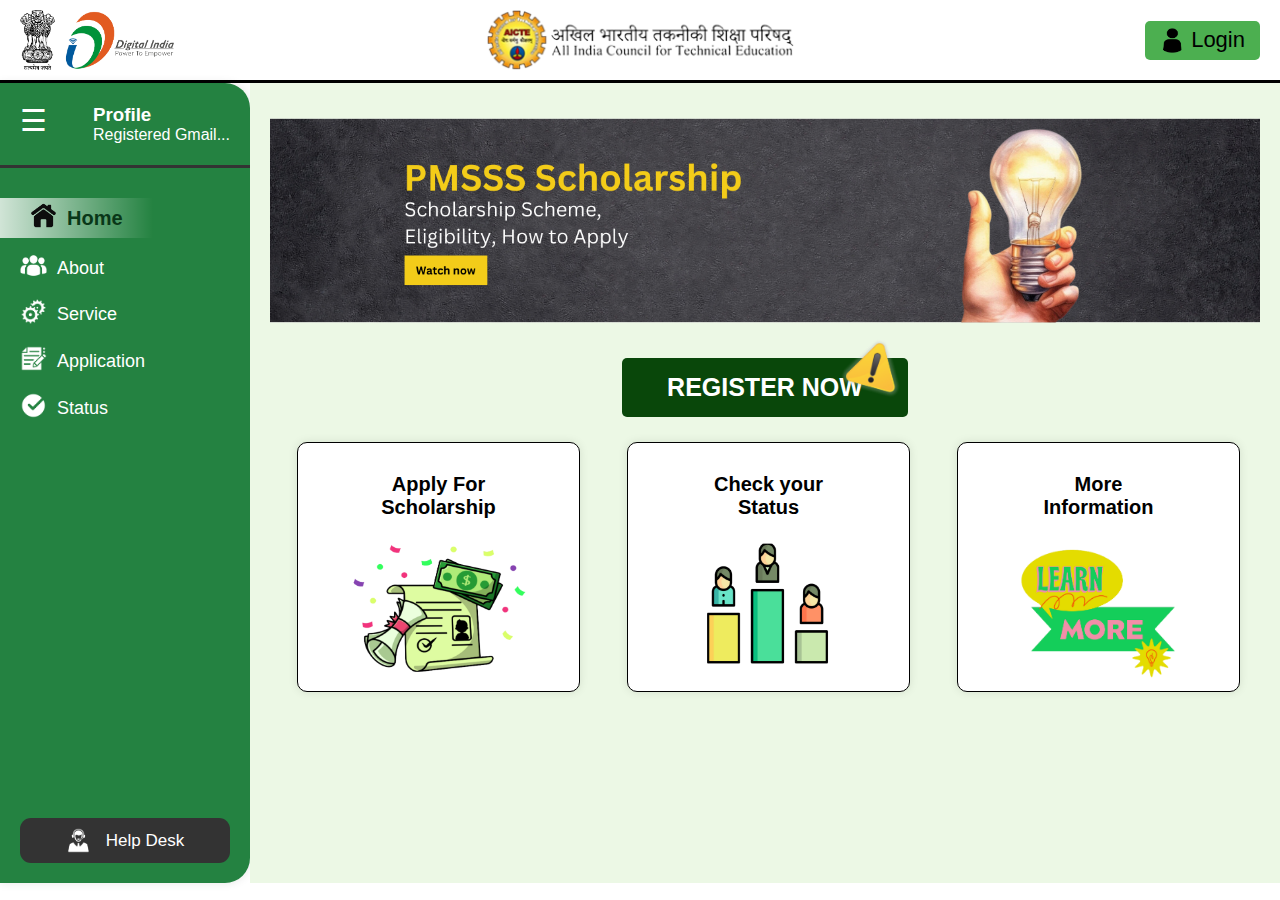
<file: index.html>
<!DOCTYPE html>
<html lang="en">
<head>
    <meta charset="UTF-8">
    <meta name="viewport" content="width=device-width, initial-scale=1.0">
    <title>PMSSS Scholarship</title>
    <link rel="stylesheet" href="css/style.css">
    <link rel="stylesheet" href="css/popup.css">



</head>
<body>
    <!-- Header Section -->
    <header>

        
        <div class="header-container_1">
            <img src="images/header/india_logo.png" alt="India Logo" class="logo">
            <img src="images/header/digital_india.png" alt="Digital India logo" class="logo">
        </div>

        <div class="header-container">    
            <img src="images/header/aicte_logo.png" alt="AICTE logo Logo" class="logo">
        </div>

        <div class="header-container_2">
        
            <button class="login-btn">
                <img src="images/header/login.png" alt="Login Icon">Login</button>
            
        </div>

    </header>


<!-- Popup Overlay and Login Form -->
<div id="loginPopup" class="popup-overlay" style="display:none;">
    <div class="popup-content">
        <div class="popup-header">
            <h2>Login</h2>
            <span class="close-btn" id="closePopup">&times;</span>
        </div>
        <form class="popup-form">
            <label for="username">Username:</label>
            <input type="text" id="username" name="username" placeholder="Enter Username" required>
            
            <label for="password">Password:</label>
            <input type="password" id="password" name="password" placeholder="Enter Password" required>
            
            <button type="submit">Login</button>
        </form>
    </div>
</div>


    <!-- Main Container -->
    <div class="main-container">
        <!-- Sidebar Navigation -->
        <nav class="sidebar" id="sidebar">
            <div class="sidebar-header">
                <button class="collapse-btn" id="collapse-btn">☰</button>
                <div class="profile">
                    <h3 class="profile-text">Profile</h3>
                    <p class="profile-text">Registered Gmail...</p>
                </div>
            </div>
            <div class="sidebar-line"></div> <!-- Add this line -->


            <ul class="sidebar-menu">
                <li><a href="index.html" class="active">
                    <span class="menu-icon"><img src="images/sidebar/home.png" alt="Home"></span>
                    <span class="menu-text">Home</span></a>
                </li>
                <li><a href="#">
                    <span class="menu-icon"><img src="images/sidebar/about.png" alt="About"></span>
                    <span class="menu-text">About</span></a>
                </li>
                <li><a href="#">
                    <span class="menu-icon"><img src="images/sidebar/service.png" alt="Service"></span>
                    <span class="menu-text">Service</span></a>
                </li>
                <li><a href="application.html">
                    <span class="menu-icon"><img src="images/sidebar/application.png" alt="Application"></span>
                    <span class="menu-text">Application</span></a>
                </li>
                <li><a href="status.html">
                    <span class="menu-icon"><img src="images/sidebar/status.png" alt="Status"></span>
                    <span class="menu-text">Status</span></a>
                </li>
            </ul>
            <div class="sidebar-menu">
                <div class="helpdesk">
                    <a href="tel:18001804566" class="helpdesk-link">
                        <img src="images/sidebar/helpdesk.png" alt="Help Desk Icon" class="helpdesk-icon">
                        <span class="menu-text">
                        Help Desk</span></a>
                </div>
            </div>
        </nav>
        

        <!-- Main Content Area -->
        <main class="content">
            <section class="banner">
            </section>

            <div class="header-container_3">
                <a href="registration.html">
                    <div class="button-with-icon">
                        <button class="login-btn_2">
                            <img src="images/caution.png" alt="Icon" class="register-icon">
                            <b>REGISTER NOW</b>
                        </button>
                    </div>
                </a>
            </div>

            <section class="actions">
                <div class="action-item">
                    <h2>Apply For<br>Scholarship</h2>
                    <img src="images/apply.png" alt="Apply for Scholarship">
                </div>
                <div class="action-item">
                    <h2>Check your<br>Status</h2>
                    <img src="images/status.png" alt="Check Status">
                </div>
                <div class="action-item">
                    <h2>More<br>Information</h2>
                    <img src="images/info.png" alt="More Information">
                </div>
            </section>
        </main>
    </div>




<script src="js/home-login.js"></script>
    <script src="js/script.js"></script>


</body>
</html>
</file>
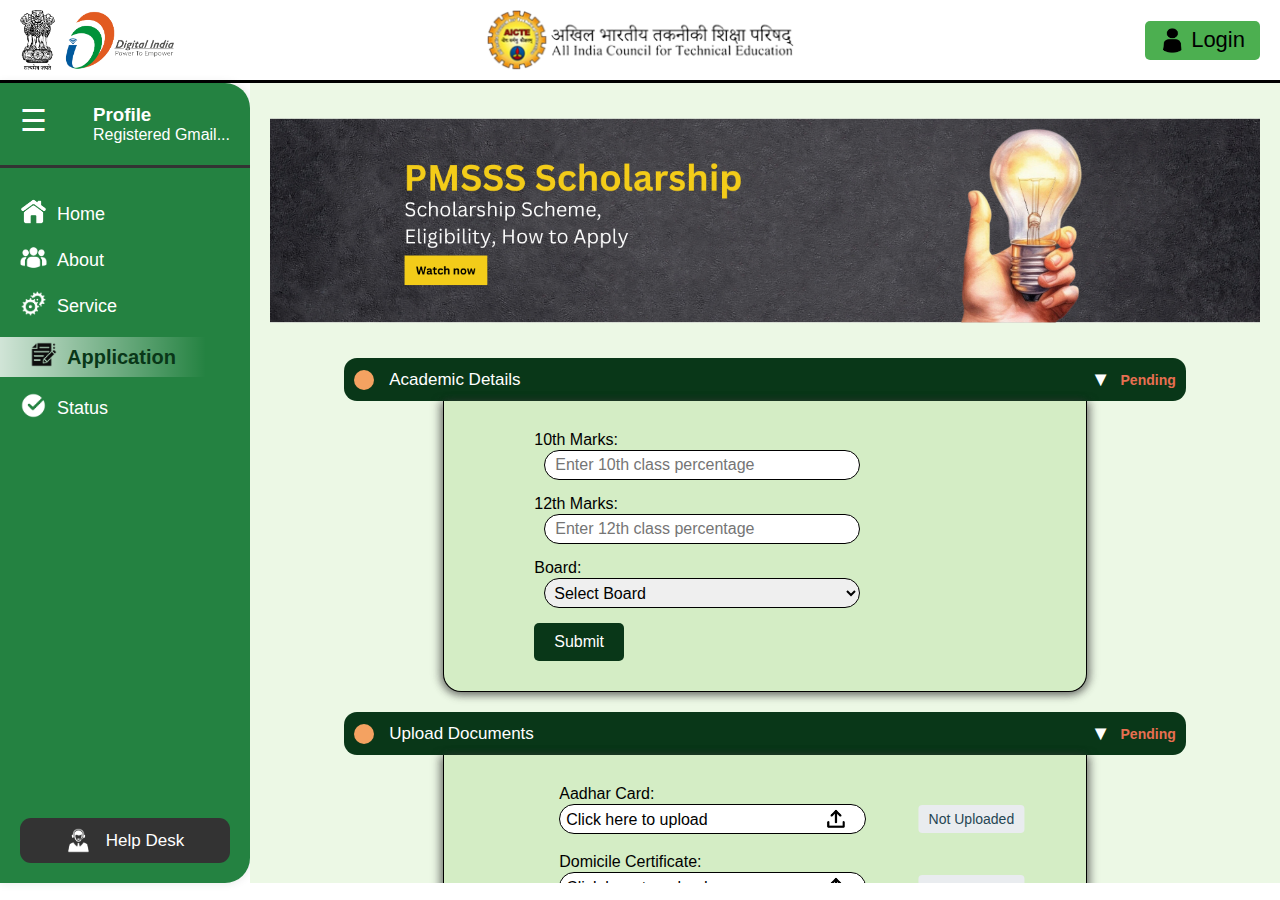
<file: application.html>
<!DOCTYPE html>
<html lang="en">
<head>
    <meta charset="UTF-8">
    <meta name="viewport" content="width=device-width, initial-scale=1.0">
    <title>PMSSS Scholarship</title>
    <link rel="stylesheet" href="css/style.css">
    <link rel="stylesheet" href="css/popup.css">
    <link rel="stylesheet" href="css/application.css">



</head>
<body>
    <!-- Header Section -->
    <header>

        
        <div class="header-container_1">
            <img src="images/header/india_logo.png" alt="India Logo" class="logo">
            <img src="images/header/digital_india.png" alt="Digital India logo" class="logo">
        </div>

        <div class="header-container">    
            <img src="images/header/aicte_logo.png" alt="AICTE logo Logo" class="logo">
        </div>

        <div class="header-container_2">
        
            <button class="login-btn">
                <img src="images/header/login.png" alt="Login Icon">Login</button>
            
        </div>

    </header>


<!-- Popup Overlay and Login Form -->
<div id="loginPopup" class="popup-overlay" style="display:none;">
    <div class="popup-content">
        <div class="popup-header">
            <h2>Login</h2>
            <span class="close-btn" id="closePopup">&times;</span>
        </div>
        <form class="popup-form">
            <label for="username">Username:</label>
            <input type="text" id="username" name="username" placeholder="Enter Username" required>
            
            <label for="password">Password:</label>
            <input type="password" id="password" name="password" placeholder="Enter Password" required>
            
            <button type="submit">Login</button>
        </form>
    </div>
</div>


    <!-- Main Container -->
    <div class="main-container">
        <!-- Sidebar Navigation -->
        <nav class="sidebar" id="sidebar">
            <div class="sidebar-header">
                <button class="collapse-btn" id="collapse-btn">☰</button>
                <div class="profile">
                    <h3 class="profile-text">Profile</h3>
                    <p class="profile-text">Registered Gmail...</p>
                </div>
            </div>
            <div class="sidebar-line"></div> <!-- Add this line -->


            <ul class="sidebar-menu">
                <li><a href="index.html">
                    <span class="menu-icon"><img src="images/sidebar/home.png" alt="Home"></span>
                    <span class="menu-text">Home</span></a>
                </li>
                <li><a href="#">
                    <span class="menu-icon"><img src="images/sidebar/about.png" alt="About"></span>
                    <span class="menu-text">About</span></a>
                </li>
                <li><a href="#">
                    <span class="menu-icon"><img src="images/sidebar/service.png" alt="Service"></span>
                    <span class="menu-text">Service</span></a>
                </li>
                <li><a href="#" class="active">
                    <span class="menu-icon"><img src="images/sidebar/application.png" alt="Application"></span>
                    <span class="menu-text">Application</span></a>
                </li>
                <li><a href="status.html">
                    <span class="menu-icon"><img src="images/sidebar/status.png" alt="Status"></span>
                    <span class="menu-text">Status</span></a>
                </li>
            </ul>
            <div class="sidebar-menu">
                <div class="helpdesk">
                    <a href="tel:18001804566" class="helpdesk-link">
                        <img src="images/sidebar/helpdesk.png" alt="Help Desk Icon" class="helpdesk-icon">
                        <span class="menu-text">
                        Help Desk</span></a>
                </div>
            </div>
        </nav>

        <!-- Banner Section -->
     

        <!-- Main Section: Academic Details, Upload Documents, Status, Query -->
        
        <main class="content">
            <section class="banner">
            </section>

            <section class="options-container"></section>
                <!-- Academic Details Option -->
<div class="option-box" id="academic-details">
    <div class="option-header" onclick="toggleOption('academic-details-content')">
        <span class="bullet-point"></span> Academic Details
        <div class="arrow-icon">&#x25BC;</div>
        <span class="status-text" id="academic-status">Pending</span>
    </div>
    <div class="option-content" id="academic-details-content">
        <form>
            <label for="marks10">10th Marks:</label>
            <input type="text" id="marks10" name="marks10" placeholder="Enter 10th class percentage">
            
            <label for="marks12">12th Marks:</label>
            <input type="text" id="marks12" name="marks12" placeholder="Enter 12th class percentage">
            
            <!--   <label for="diploma">Diploma:</label>
            <input type="text" id="diploma" name="diploma" placeholder="Enter diploma percentage">   -->
            
            <label for="board">Board:</label>
<select id="board" name="board" required>
    <option value="" disabled selected>Select Board</option>
    <option value="cbse">CBSE Board</option>
    <option value="jk-bose">JK Bose</option>
</select>
            
            <button type="submit">Submit</button> <!-- Added Submit Button -->
        </form>
    </div>
</div>

                <!-- Upload Documents Option -->
             <!-- Upload Documents Option -->
<div class="option-box" id="upload-documents">
    <div class="option-header" onclick="toggleOption('upload-documents-content')">
        <span class="bullet-point"></span> Upload Documents
        <div class="arrow-icon">&#x25BC;</div>
        <span class="status-text" id="upload-status">Pending</span>
    </div>
    <div class="option-content" id="upload-documents-content">
        <form>
            <div class="document-upload">
                <!-- Aadhar Card Upload -->
                <label>Aadhar Card:</label>
                <div class="input-container">
                    <input type="file" name="aadhar" id="aadhar-upload" accept="image/*" class="file-input">
                    <label for="aadhar-upload" class="file-placeholder">Click here to upload</label>
                    <img src="images/upload.png" alt="Upload Icon" class="input-icon">
                </div>
                <span class="doc-status1" id="aadhar-status">Not Uploaded</span><br>

                <!-- Domicile Certificate Upload -->
                <label>Domicile Certificate:</label>
                <div class="input-container">
                    <input type="file" name="domicile" id="domicile-upload" accept="image/*" class="file-input">
                    <label for="domicile-upload" class="file-placeholder">Click here to upload</label>
                    <img src="images/upload.png" alt="Upload Icon" class="input-icon">
                </div>
                <span class="doc-status2" id="domicile-status">Not Uploaded</span><br>

                <!-- Marksheet Upload -->
                <label>Marksheet:</label>
                <div class="input-container">
                    <input type="file" name="marksheet" id="marksheet-upload" accept="image/*" class="file-input">
                    <label for="marksheet-upload" class="file-placeholder">Click here to upload</label>
                    <img src="images/upload.png" alt="Upload Icon" class="input-icon">
                </div>
                <span class="doc-status3" id="marksheet-status">Not Uploaded</span><br>
            </div>
        </form>
    </div>
</div>
</section>

        </main>


        
    </div>

    <!-- JavaScript to handle the collapsible content -->
    <script>
        function toggleOption(optionId) {
            const content = document.getElementById(optionId);
            const arrow = content.previousElementSibling.querySelector('.arrow-icon');
            content.style.display = content.style.display === 'none' || content.style.display === '' ? 'block' : 'none';
            arrow.innerHTML = arrow.innerHTML === '&#x25B6;' ? '&#x25BC;' : '&#x25B6;';
        }
    </script>





<script src="js/application.js"></script>
<script src="js/home-login.js"></script>
<script src="js/script.js"></script>
</body>
</html>
</file>
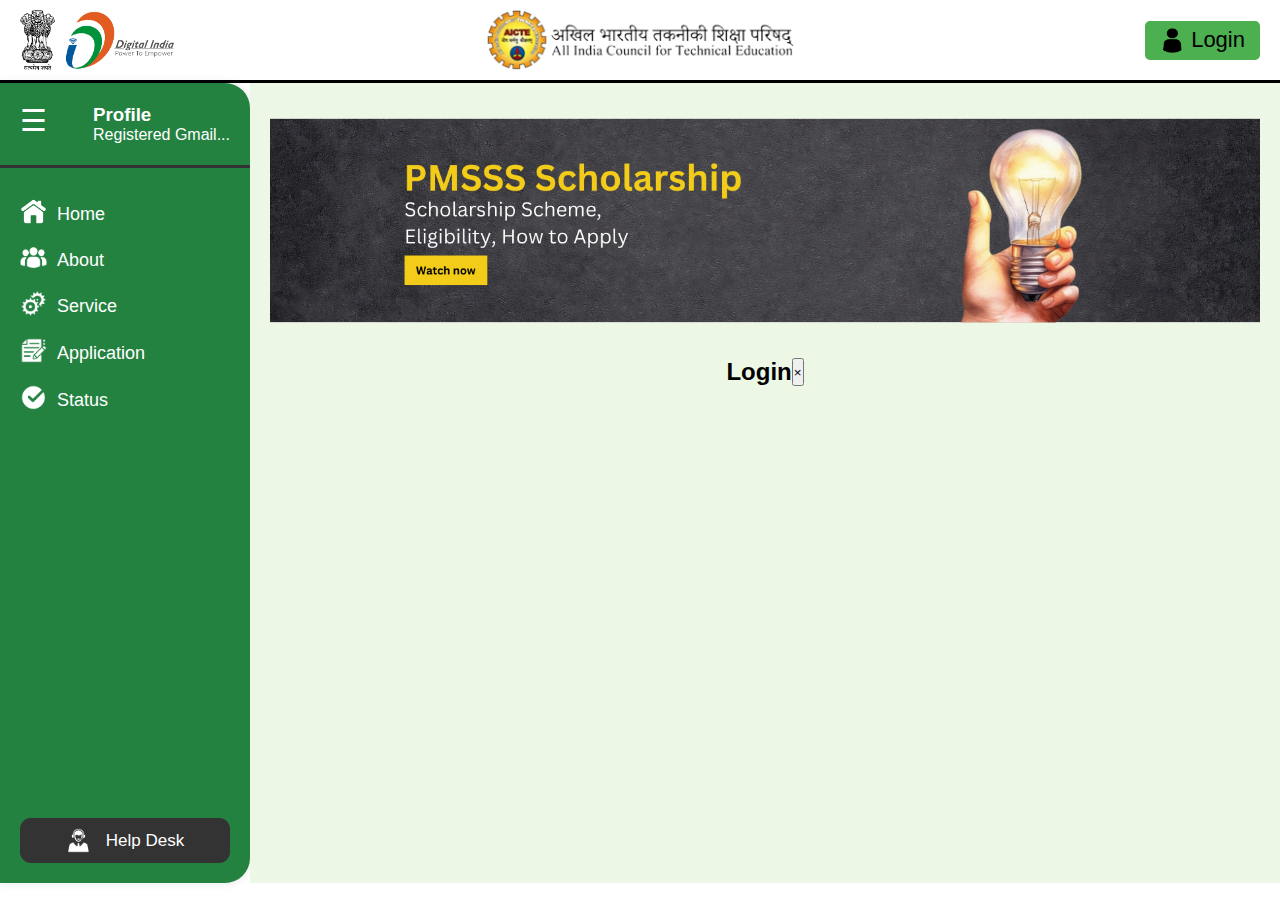
<file: home.html>
<!DOCTYPE html>
<html lang="en">
    <head>
        <meta charset="UTF-8">
        <meta name="viewport" content="width=device-width, initial-scale=1.0">
        <title>Registration Form</title>
        <link rel="stylesheet" href="css/style.css">
        <link rel="stylesheet" href="css/form-styles.css">
        <link rel="stylesheet" href="css/popup.css">
    </head>
<body>
    <!-- Header Section -->
    <header>
        <div class="header-container_1">
            <img src="images/header/india_logo.png" alt="India Logo" class="logo">
            <img src="images/header/digital_india.png" alt="Digital India logo" class="logo">
        </div>

        <div class="header-container">    
            <img src="images/header/aicte_logo.png" alt="AICTE logo Logo" class="logo">
        </div>

        <div class="header-container_2">
            <a href="https://www.youtube.com/" class="login-link">  
            <button class="login-btn">
                <img src="images/header/login.png" alt="Login Icon">Login</button>
            </a>
        </div>

    </header>

    <!-- Main Container -->
    <div class="main-container">
        <!-- Sidebar Navigation -->
        <nav class="sidebar" id="sidebar">
            <div class="sidebar-header">
                <button class="collapse-btn" id="collapse-btn">☰</button>
                <div class="profile">
                    <h3 class="profile-text">Profile</h3>
                    <p class="profile-text">Registered Gmail...</p>
                </div>
            </div>
            <div class="sidebar-line"></div> <!-- Add this line -->


            <ul class="sidebar-menu">
                <li><a href="index.html">
                    <span class="menu-icon"><img src="images/sidebar/home.png" alt="Home"></span>
                    <span class="menu-text">Home</span></a>
                </li>
                <li><a href="#">
                    <span class="menu-icon"><img src="images/sidebar/about.png" alt="About"></span>
                    <span class="menu-text">About</span></a>
                </li>
                <li><a href="#">
                    <span class="menu-icon"><img src="images/sidebar/service.png" alt="Service"></span>
                    <span class="menu-text">Service</span></a>
                </li>
                <li><a href="#">
                    <span class="menu-icon"><img src="images/sidebar/application.png" alt="Application"></span>
                    <span class="menu-text">Application</span></a>
                </li>
                <li><a href="#">
                    <span class="menu-icon"><img src="images/sidebar/status.png" alt="Status"></span>
                    <span class="menu-text">Status</span></a>
                </li>
            </ul>
            <div class="sidebar-menu">
                <div class="helpdesk">
                    <a href="#">
                        <img src="images/sidebar/helpdesk.png" alt="Help Desk Icon" class="helpdesk-icon">
                        <span class="menu-text">
                        Help Desk</span></a>
                </div>
            </div>
        </nav>
        

       
        <main class="content">
            <section class="banner">
           
            </section>
            

            <!-- Popup Backdrop -->
<div id="popupBackdrop"></div>

<!-- Popup Window -->
<div id="loginPopup">
    <div class="popup-header">
        <h2>Login</h2>
        <button id="closePopup" class="closePopup">&times;</button>
    </div>
    <div class="popup-content">
        <label for="username">Username:</label>
        <input type="text" id="username" name="username" required placeholder="Enter your username">

        <label for="password">Password:</label>
        <input type="password" id="password" name="password" required placeholder="Enter your password">

        <button type="submit">Login</button>
    </div>
</div>

        



        </main>
    
    </div>

    <script src="js/script.js"></script>
    <script src="js/home-login.js"></script>

</body>
</html>
</file>
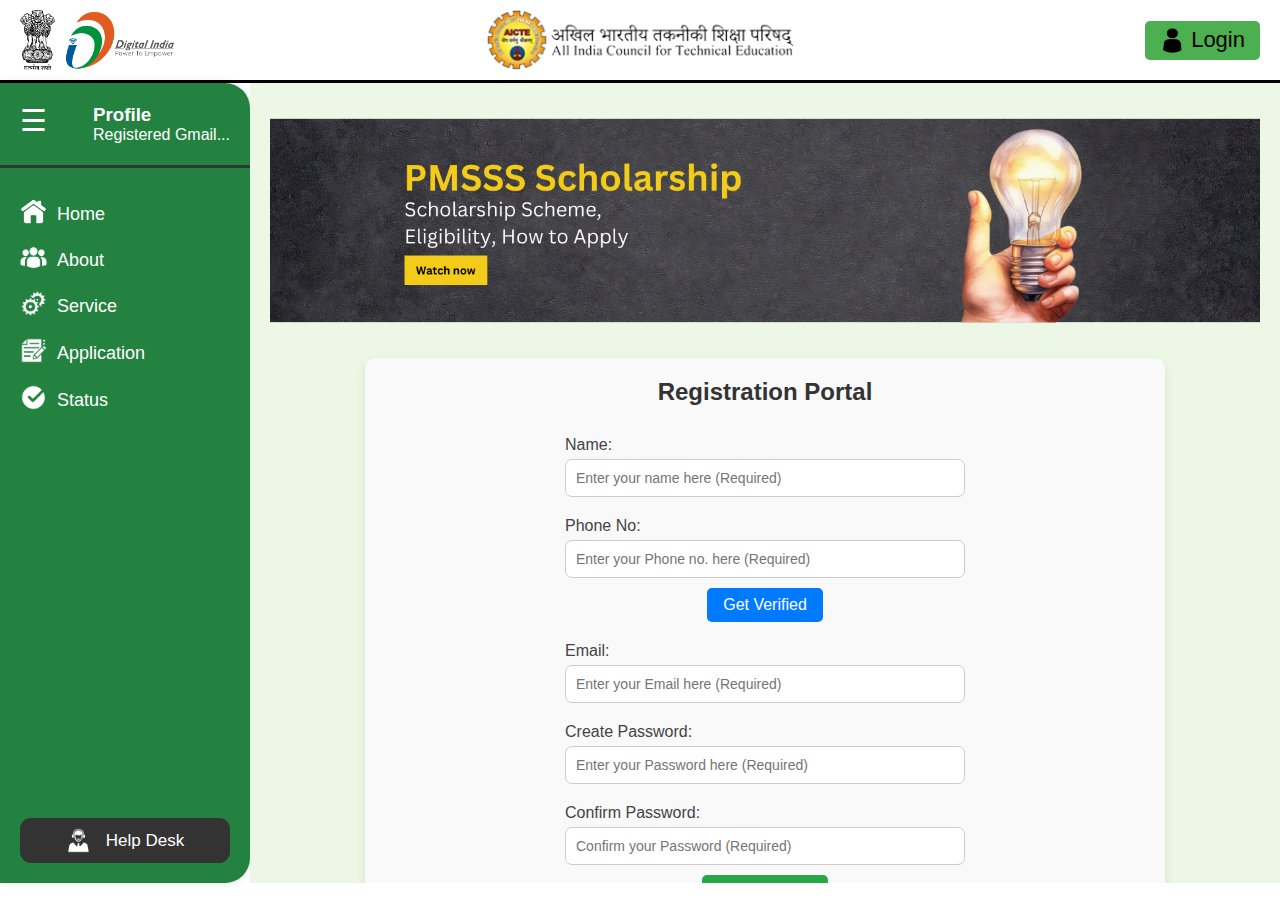
<file: registration.html>
<!DOCTYPE html>
<html lang="en">
    <head>
        <meta charset="UTF-8">
        <meta name="viewport" content="width=device-width, initial-scale=1.0">
        <title>Registration Form</title>
        <link rel="stylesheet" href="css/style.css">
        <link rel="stylesheet" href="css/form-styles.css">
        <link rel="stylesheet" href="css/popup.css">
    </head>
<body>
    <!-- Header Section -->
    <header>
        <div class="header-container_1">
            <img src="images/header/india_logo.png" alt="India Logo" class="logo">
            <img src="images/header/digital_india.png" alt="Digital India logo" class="logo">
        </div>

        <div class="header-container">    
            <img src="images/header/aicte_logo.png" alt="AICTE logo Logo" class="logo">
        </div>

        <div class="header-container_2"> 

            <button class="login-btn">
                <img src="images/header/login.png" alt="Login Icon">Login</button>
            
        </div>

    </header>

    <!-- Popup Overlay and Login Form -->
<div id="loginPopup" class="popup-overlay" style="display:none;">
    <div class="popup-content">
        <div class="popup-header">
            <h2>Login</h2>
            <span class="close-btn" id="closePopup">&times;</span>
        </div>
        <form class="popup-form">
            <label for="username">Username:</label>
            <input type="text" id="username" name="username" placeholder="Enter Username" required>
            
            <label for="password">Password:</label>
            <input type="password" id="password" name="password" placeholder="Enter Password" required>
            
            <button type="submit">Login</button>
        </form>
    </div>
</div>

    <!-- Main Container -->
    <div class="main-container">
        <!-- Sidebar Navigation -->
        <nav class="sidebar" id="sidebar">
            <div class="sidebar-header">
                <button class="collapse-btn" id="collapse-btn">☰</button>
                <div class="profile">
                    <h3 class="profile-text">Profile</h3>
                    <p class="profile-text">Registered Gmail...</p>
                </div>
            </div>
            <div class="sidebar-line"></div> <!-- Add this line -->


            <ul class="sidebar-menu">
                <li><a href="index.html">
                    <span class="menu-icon"><img src="images/sidebar/home.png" alt="Home"></span>
                    <span class="menu-text">Home</span></a>
                </li>
                <li><a href="#">
                    <span class="menu-icon"><img src="images/sidebar/about.png" alt="About"></span>
                    <span class="menu-text">About</span></a>
                </li>
                <li><a href="#">
                    <span class="menu-icon"><img src="images/sidebar/service.png" alt="Service"></span>
                    <span class="menu-text">Service</span></a>
                </li>
                <li><a href="application.html">
                    <span class="menu-icon"><img src="images/sidebar/application.png" alt="Application"></span>
                    <span class="menu-text">Application</span></a>
                </li>
                <li><a href="status.html">
                    <span class="menu-icon"><img src="images/sidebar/status.png" alt="Status"></span>
                    <span class="menu-text">Status</span></a>
                </li>
            </ul>
            <div class="sidebar-menu">
                <div class="helpdesk">
                    <a href="#">
                        <img src="images/sidebar/helpdesk.png" alt="Help Desk Icon" class="helpdesk-icon">
                        <span class="menu-text">
                        Help Desk</span></a>
                </div>
            </div>
        </nav>
        

        <!-- Main Content Area -->
        <main class="content">
            <section class="banner">
                <!--
                <h1>PMSSS Scholarship</h1>
                <p>Scholarship Scheme, Eligibility, How to Apply</p>
                <button class="watch-btn">Watch Now</button>
            -->
            </section>
            


        <!--    registration button

            <div class="header-container_3">
                
                    <div class="button-with-icon">
                        <button class="login-btn_2">
                            <img src="images/caution.png" alt="Icon" class="register-icon">
                            <b>REGISTER NOW</b>
                        </button>
                    </div>
                
            </div>

            -->

            <div class="registration-content">
                <div class="registration-form">
                    <h2>Registration Portal</h2>
                    <form id="registrationForm">
                        <label for="name">Name:</label>
                        <input type="text" id="name" name="name" required placeholder="Enter your name here (Required)">
                        
                        <label for="phone">Phone No:</label>
                        <input type="text" id="phone" name="phone" required placeholder="Enter your Phone no. here (Required)">
                        <button type="button" id="getOTP" onclick="sendOTP()">Get Verified</button>
                        <input type="text" id="otp" name="otp" placeholder="Enter OTP Here" style="display:none;">
                        
                        <label for="email">Email:</label>
                        <input type="email" id="email" name="email" required placeholder="Enter your Email here (Required)">
        
                        <label for="password">Create Password:</label>
                        <input type="password" id="password" name="password" required placeholder="Enter your Password here (Required)" minlength="8">
        
                        <label for="confirmPassword">Confirm Password:</label>
                        <input type="password" id="confirmPassword" name="confirmPassword" required placeholder="Confirm your Password (Required)">
                        <small id="passwordError" style="color:red; display:none;">Password should be the same</small>

                        <button type="submit" id="submitBtn">Submit Now</button><br>
                        <small>After clicking on Submit button, you'll be redirected to the login window</small>
                        
                    </form>
                </div>
            </div>
        



        </main>
    
    </div>

    <script src="js/home-login.js"></script>
    <script src="js/script.js"></script>
    <script src="js/form-script.js"></script>

</body>
</html>
</file>
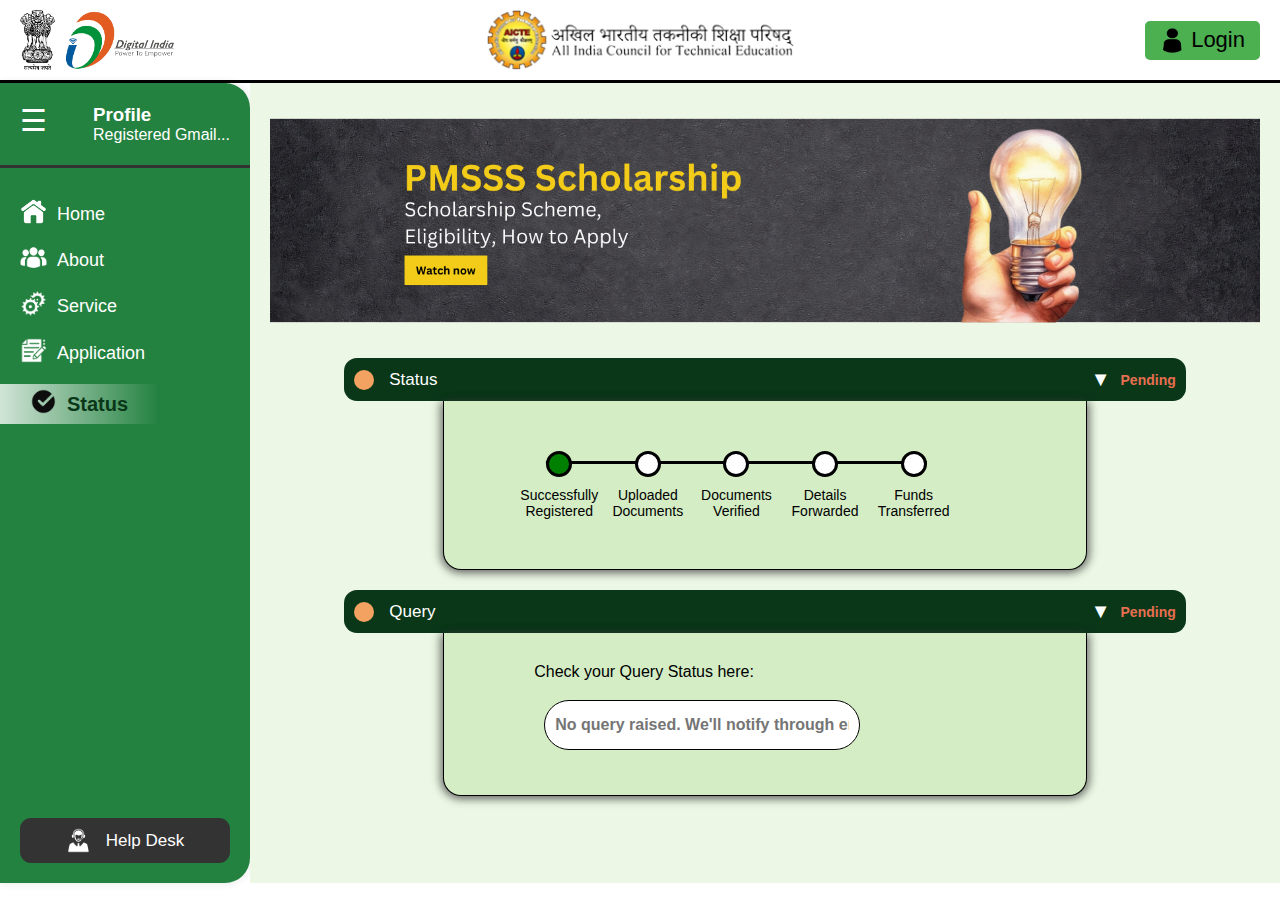
<file: status.html>
<!DOCTYPE html>
<html lang="en">
<head>
    <meta charset="UTF-8">
    <meta name="viewport" content="width=device-width, initial-scale=1.0">
    <title>PMSSS Scholarship</title>
    <link rel="stylesheet" href="css/style.css">
    <link rel="stylesheet" href="css/popup.css">
    <link rel="stylesheet" href="css/application.css">



</head>
<body>

    
    <!-- Header Section -->
    <header>

        
        <div class="header-container_1">
            <img src="images/header/india_logo.png" alt="India Logo" class="logo">
            <img src="images/header/digital_india.png" alt="Digital India logo" class="logo">
        </div>

        <div class="header-container">    
            <img src="images/header/aicte_logo.png" alt="AICTE logo Logo" class="logo">
        </div>

        <div class="header-container_2">
        
            <button class="login-btn">
                <img src="images/header/login.png" alt="Login Icon">Login</button>
            
        </div>

    </header>


<!-- Popup Overlay and Login Form -->
<div id="loginPopup" class="popup-overlay" style="display:none;">
    <div class="popup-content">
        <div class="popup-header">
            <h2>Login</h2>
            <span class="close-btn" id="closePopup">&times;</span>
        </div>
        <form class="popup-form">
            <label for="username">Username:</label>
            <input type="text" id="username" name="username" placeholder="Enter Username" required>
            
            <label for="password">Password:</label>
            <input type="password" id="password" name="password" placeholder="Enter Password" required>
            
            <button type="submit">Login</button>
        </form>
    </div>
</div>


    <!-- Main Container -->
    <div class="main-container">
        <!-- Sidebar Navigation -->
        <nav class="sidebar" id="sidebar">
            <div class="sidebar-header">
                <button class="collapse-btn" id="collapse-btn">☰</button>
                <div class="profile">
                    <h3 class="profile-text">Profile</h3>
                    <p class="profile-text">Registered Gmail...</p>
                </div>
            </div>
            <div class="sidebar-line"></div> <!-- Add this line -->


            <ul class="sidebar-menu">
                <li><a href="index.html">
                    <span class="menu-icon"><img src="images/sidebar/home.png" alt="Home"></span>
                    <span class="menu-text">Home</span></a>
                </li>
                <li><a href="#">
                    <span class="menu-icon"><img src="images/sidebar/about.png" alt="About"></span>
                    <span class="menu-text">About</span></a>
                </li>
                <li><a href="#">
                    <span class="menu-icon"><img src="images/sidebar/service.png" alt="Service"></span>
                    <span class="menu-text">Service</span></a>
                </li>
                <li><a href="application.html">
                    <span class="menu-icon"><img src="images/sidebar/application.png" alt="Application"></span>
                    <span class="menu-text">Application</span></a>
                </li>
                <li><a href="#" class="active">
                    <span class="menu-icon"><img src="images/sidebar/status.png" alt="Status"></span>
                    <span class="menu-text">Status</span></a>
                </li>
            </ul>
            <div class="sidebar-menu">
                <div class="helpdesk">
                    <a href="tel:18001804566" class="helpdesk-link">
                        <img src="images/sidebar/helpdesk.png" alt="Help Desk Icon" class="helpdesk-icon">
                        <span class="menu-text">
                        Help Desk</span></a>
                </div>
            </div>
        </nav>

        <!-- Banner Section -->
     

        <!-- Main Section: Academic Details, Upload Documents, Status, Query -->
        
        <main class="content">
            <section class="banner">
            </section>
            <section class="options-container"></section>

            
        <!--- Status, Query -->


                <!-- Status Option -->
                <div class="option-box" id="status">
                    <div class="option-header" onclick="toggleOption('status-content')">
                        <span class="bullet-point"></span> Status
                        <div class="arrow-icon">&#x25BC;</div>
                        <span class="status-text" id="status-status">Pending</span>
                    </div>
                    <div class="option-content" id="status-content">
                        <!-- Status details will go here -->
                        <div class="option-content" id="academic-details-content">
                            <form>
                                <div class="form-body">
                                    <!-- Status line and steps -->
                                    <div class="status-line-container">
                                        <div class="status-step completed">Successfully Registered</div>
                                        <div class="status-step">Uploaded Documents</div>
                                        <div class="status-step">Documents Verified</div>
                                        <div class="status-step">Details Forwarded</div>
                                        <div class="status-step">Funds Transferred</div>
                                    </div>
                                </div>
                            </form>
                        </div>
                    </div>
                </div>

                <!-- Query Option -->
                <div class="option-box" id="query">
                    <div class="option-header" onclick="toggleOption('query-content')">
                        <span class="bullet-point"></span> Query
                        <div class="arrow-icon">&#x25BC;</div>
                        <span class="status-text" id="query-status">Pending</span>
                    </div>
                    <div class="option-content" id="query-content">
                        <!-- Query details will go here -->
                        <div class="option-content" id="academic-details-content">
                            <form>
                                <label for="mark10">Check your Query Status here:</label><br>
                                <input type="text" id="mark10" name="mark10" placeholder="No query raised. We'll notify through email as well." readonly>
                                
                            </form>
                        </div>
                    </div>
                </div>
            </section>

        </main>


        
    </div>

    <!-- JavaScript to handle the collapsible content -->
    <script>
        function toggleOption(optionId) {
            const content = document.getElementById(optionId);
            const arrow = content.previousElementSibling.querySelector('.arrow-icon');
            content.style.display = content.style.display === 'none' || content.style.display === '' ? 'block' : 'none';
            arrow.innerHTML = arrow.innerHTML === '&#x25B6;' ? '&#x25BC;' : '&#x25B6;';
        }
    </script>





<script src="js/application.js"></script>
<script src="js/home-login.js"></script>
<script src="js/script.js"></script>
</body>
</html>
</file>
<file: css/popup.css>
/* Popup Overlay */
.popup-overlay {
    position: fixed;
    top: 0;
    left: 0;
    width: 100%;
    height: 100%;
    backdrop-filter: blur(0px); /* Start with no blur */
    background-color: rgba(0, 0, 0, 0); /* Start with transparent background */
    display: flex;
    justify-content: center;
    align-items: center;
    z-index: 9999;
    animation: overlayBlur 0.4s forwards, overlayFadeIn 0.3s forwards; /* Add animations */
}

/* Popup Content */
.popup-content {
    background-color: #e0fad2;
    padding: 20px;
    padding-left: 50px;
    padding-right: 50px;
    border-radius: 15px;
    box-shadow: 0 0px 100px rgba(0, 0, 0, 0.8); /* Shadow around the popup */
    max-width: 400px;
    width: 100%;
    position: relative; /* Ensure the close button positions correctly relative to this container */
    transform: scale(0.8); /* Start scaled down */
    opacity: 0; /* Start with no opacity */
    animation: slideIn 0.4s forwards, fadeIn 0.3s forwards; /* Add animations */
}

/* Popup Header */
.popup-header {
    display: flex;
    justify-content: center; /* Center the entire header content */
    position: relative; /* To position the close button */
    margin-bottom: 10px;
}

.popup-header h2 {
    text-align: center; /* Center align the heading text */
    margin: 0;
    font-size: 1.5rem;
}

/* Close Button */
.close-btn {
    position: absolute;
    top: -35px; /* Adjust position as needed */
    right: -66px; /* Adjust position as needed */
    font-size: 1.6rem;
    cursor: pointer;
    background-color: #981c1c; /* Background color */
    border-radius: 50%; /* Circular background */
    width: 2.5rem; /* Fixed width for circular shape */
    height: 2.5rem; /* Fixed height for circular shape */
    display: flex; /* Center the icon */
    align-items: center; /* Center the icon vertically */
    justify-content: center; /* Center the icon horizontally */
    padding: 0; /* Remove padding */
    box-shadow: 0 2px 5px rgba(0, 0, 0, 0.2); /* Optional: Add a shadow for better visibility */
    color: white; /* Ensure the icon is visible */
    text-align: center; /* Center the icon text */
}

/* Popup Form */
.popup-form label {
    display: block;
    margin-bottom: 1px;
    font-size: 1.1rem;
    color: #333;
}

.popup-form input {
    width: 100%;
    padding: 5px;
    margin-bottom: 15px;
    border: 1px solid #ccc;
    border-radius: 5px;
    font-size: 0.85rem;
}

.popup-form button {
    width: auto; /* Remove full width */
    padding: 7px 30px;
    background-color:#12803e;
    color: white;
    border: none;
    border-radius: 5px;
    font-size: 1.3rem; /* Smaller font size */
    cursor: pointer;
    transition: background-color 0.3s;
    margin: 0 auto; /* Center the button */
    display: block; /* Ensure it is displayed as a block element */
}

.popup-form button:hover {
    background-color: #1d5f32;
}

/* Keyframes for Animations */
@keyframes slideIn {
    0% {
        transform: translateY(100%) scale(0.8); /* Start from below and scaled down */
        opacity: 0; /* Start with no opacity */
    }
    100% {
        transform: translateY(0) scale(1); /* End at original position and size */
        opacity: 1; /* End with full opacity */
    }
}

@keyframes overlayBlur {
    0% {
        backdrop-filter: blur(0px); /* Start with no blur */
    }
    100% {
        backdrop-filter: blur(7px); /* End with the desired blur effect */
    }
}

@keyframes overlayFadeIn {
    0% {
        background-color: rgba(0, 0, 0, 0); /* Start with transparent background */
    }
    100% {
        background-color: rgba(0, 0, 0, 0.1); /* End with slightly darkened background */
    }
}

@keyframes fadeIn {
    0% {
        opacity: 0; /* Start with no opacity */
    }
    100% {
        opacity: 1; /* End with full opacity */
    }
}
</file>
<file: css/application.css>
/* Option header styles */
.option-header {
    display: flex;
    align-items: center;
    justify-content: space-between;
    cursor: pointer;
    padding: 10px;
    background-color: #093718;
    color: #fff;
    font-size: 17px;
    width: 85%;
    border-radius: 13px;
    margin: 0 auto 15px auto;
}

.option-header:hover {
    background-color: #125e2a;
}

.bullet-point {
    width: 20px;
    height: 20px;
    border-radius: 50%;
    background-color: #f4a261;
    display: inline-block;
    margin-right: 15px;
}

.arrow-icon {
    font-size: 20px;
    margin-left: auto;
    transition: transform 0.3s ease;
}

.option-header.active .arrow-icon {
    transform: rotate(180deg);
}

.status-text {
    margin-left: 10px;
    font-size: 14px;
    color: #e76f51;
    font-weight: bold;
}

/* Enhanced Form Fields and Buttons Inside Shrinkable Forms */
.option-content form {
    width: 65%;
    margin: 0 auto;
    background-color: #d4edc5;
    padding-left: 90px;
    padding-right: 220px;
    padding-bottom: 30px;
    padding-top: 30px;
    border-bottom-right-radius: 18px;
    border-bottom-left-radius: 18px;
    margin-top: -15px;
    margin-bottom: 20px;
    border-top: none; /* Remove the top border */
    border-right: 1px solid #000; /* Right border */
    border-bottom: 1px solid #000; /* Bottom border */
    border-left: 1px solid #000; /* Left border */
    box-shadow:
        4px 0 8px rgba(55, 55, 55, 0.4),
        0 4px 8px rgba(54, 54, 54, 0.4),
        -4px 0 8px rgba(54, 54, 54, 0.4);
}

/* Form labels */
.option-content form label {
   
    display: block;
    margin-bottom: 1px;
    color: #000000;
}

/* Form input fields */
.option-content form input[type="text"], 
.option-content form input[type="file"] {
    width: calc(100% - 16px);
    height: 30px;
    padding: 10px;
    margin-left: 10px;
    margin-bottom: 15px;
    border-radius: 30px;
    border: 1.5px solid #000000;
    box-sizing: border-box;
    font-size: 16px;
    transition: border-color 0.3s ease;
}

/* Input fields on focus */
.option-content form input[type="text"]:focus, 
.option-content form input[type="file"]:focus {
    border-color: #093718;
    outline: none;
}

/* Form buttons */
.option-content form button {
    background-color: #093718;
    color: #fff;
    padding: 10px 20px;
    border: none;
    border-radius: 5px;
    cursor: pointer;
    font-size: 16px;
    transition: background-color 0.3s ease;
}

/* Button hover effect */
.option-content form button:hover {
    background-color: #125e2a;
}

/* Adjust layout for smaller screens */
@media (max-width: 768px) {
    .option-header {
        font-size: 16px;
    }

    .bullet-point {
        width: 15px;
        height: 15px;
    }

    .arrow-icon {
        font-size: 18px;
    }

    .option-content form {
        width: 95%;
    }
}

/* Document upload section */
.document-upload {
    position: relative;
    padding-left: 25px;
    margin-bottom: 20px;
}

/* Upload field container */
.upload-field {
    display: flex;
    align-items: center;
    justify-content: space-between;
    margin-bottom: 15px;
}

/* Document upload labels */
.upload-field label {
    font-weight: bold;
    margin-right: 10px;
    flex: 1;
    color: #333;
}

/* File input in document upload section */
.upload-field input[type="file"] {
    flex: 2;
    margin-right: 10px;
    font-size: 16px;
}

/* Upload button */
.upload-btn {
    background-color: #093718;
    color: #fff;
    padding: 5px 10px;
    border: none;
    border-radius: 5px;
    cursor: pointer;
    font-size: 14px;
    transition: background-color 0.3s ease;
}

/* Button hover effect */
.upload-btn:hover {
    background-color: #125e2a;
}



.doc-status1 {
    position: absolute;
    right: 00;
    top: 10%;
    transform: translateX(150%);
    font-size: 14px;
    color: #264653;
    background-color: #e9ecef;
    padding: 6px 10px;
    border-radius: 4px;
    
}


.doc-status2 {
    position: absolute;
    right: 00;
    top: 44%;
    transform: translateX(150%);
    font-size: 14px;
    color: #264653;
    background-color: #e9ecef;
    padding: 6px 10px;
    border-radius: 4px;
    
}

.doc-status3 {
    position: absolute;
    right: 00;
    top: 77%;
    transform: translateX(150%);
    font-size: 14px;
    color: #264653;
    background-color: #e9ecef;
    padding: 6px 10px;
    border-radius: 4px;
    
}


/* Status for uploaded documents */
.doc-status.uploaded {
    background-color: #2a9d8f;
    color: #fff;
}

/* Container for input and icon */
.input-container {
    position: relative;
    display: flex;
    align-items: center;
}

/* Style for input field */
.input-container input[type="file"] {
    width: 100%;
    padding-right: 40px; /* Space for image */
    box-sizing: border-box;
    border-radius: 30px;
}

/* Style for image inside input container */
.input-container .input-icon {
    position: absolute;
    right: 20px;
    top: 48%; /* Align image vertically */
    transform: translateY(-50%); /* Center the image vertically */
    width: 20px;
    height: 20px;
}









/* Hide the actual file input */
.file-input {
    position: absolute;
    width: 100%;
    height: 100%;
    opacity: 0;
    cursor: pointer;
}

/* Style for placeholder text */
.file-placeholder {
    flex: 1;
    height: 30px; /* Set a specific height */
    padding: 6px;
    font-size: 16px;
    color: #999;
    border: 1.5px solid #000;
    border-radius: 30px;
    text-align: left;
    box-sizing: border-box;
    cursor: pointer;
    background-color: #ffff;
}














                                    /* Container for the status line */

                                    .status-line-container {
                                        display: flex;
                                        width:122%;
                                        justify-content: space-between;
                                        align-items: center;
                                        padding: 20px;
                                        position: relative;
                                    }
                                    
                                    /* Horizontal line */
                                    .status-line-container::before {
                                        content: '';
                                        position: absolute;
                                        top: 28%; /* Adjusted for center alignment */
                                        left: 50%; /* Center alignment */
                                        transform: translateX(-50%); /* Center alignment */
                                        height: 3px;
                                        background-color: #000;
                                        z-index: 1;
                                        width: 94%;
                                    }
                                    
                                    /* Each step (circle) */
                                    .status-step {
                                        display: flex;
                                        flex-direction: column;
                                        align-items: center;
                                        justify-content: center;
                                        position: relative;
                                        z-index: 2;
                                        width: 100px;
                                        font-size: 14px;
                                        color: #000;
                                        margin-left: -45px;
                                        margin-right: -45px; /* Adjust the margin for equal spacing */
                                        text-align: center; /* Center-align the text */
                                        
                                    }

                                    
                                    .status-step::before {
                                        content: '';
                                        width: 20px;
                                        height: 20px;
                                        background-color: white;
                                        border-radius: 50%;
                                        border: 3px solid #000;
                                        display: block;
                                        margin-bottom: 10px;
                                    }
                                    
                                    .status-step.completed::before {
                                        background-color: green;
                                        border-color: green;
                                        border: 3px solid #000;
                                        color: white;
                                    }
                                    












/* Increase height of specific input field */
#mark10 {
    height: 50px; /* Adjust height as needed */
    padding: 10px; /* Add padding if needed for better spacing */
    box-sizing: border-box; /* Ensures padding is included in the height */
    font-weight: bold;
}






/* Style for select element in the form */
.option-content form select {
    width: calc(100% - 16px);
    height: 30px;
    padding: 0px 5px;
    margin-left: 10px;
    margin-bottom: 15px;
    border-radius: 30px;
    border: 1.5px solid #000000;
    box-sizing: border-box;
    font-size: 16px;
    transition: border-color 0.3s ease;
}

/* Select element on focus */
.option-content form select:focus {
    border-color: #093718;
    outline: none;
}
</file>
<file: css/form-styles.css>
/* Main Content Area for Registration Form */
.registration-content {
    padding: 20px;
    background-color: #f9f9f9; /* Light background color for the form */
    border-radius: 10px;
    box-shadow: 0 4px 10px rgba(0, 0, 0, 0.1);
    max-width: 800px;
    margin: 20px auto;
}

.registration-form {
    text-align: center;
}

.registration-form h2 {
    font-size: 24px;
    color: #333;
    margin-bottom: 20px;
}

.registration-form form {
    display: flex;
    flex-direction: column;
    align-items: center;
}

.registration-form label {
    font-size: 16px;
    color: #444;
    margin: 10px 0 5px;
    text-align: left;
    width: 100%;
    max-width: 400px;
}

.registration-form input[type="text"],
.registration-form input[type="email"],
.registration-form input[type="password"] {
    width: 100%;
    max-width: 400px;
    padding: 10px;
    margin-bottom: 10px;
    border: 1px solid #ccc;
    border-radius: 7px;
    font-size: 14px;
    color: #333;
}

.registration-form input[type="text"]:focus,
.registration-form input[type="email"]:focus,
.registration-form input[type="password"]:focus {
    border-color: #007bff;
    outline: none;
}

.registration-form button {
    background-color: #28a745;
    color: white;
    padding: 10px 20px;
    border: none;
    border-radius: 5px;
    cursor: pointer;
    font-size: 16px;
    transition: background-color 0.3s;
}

.registration-form button:hover {
    background-color: #218838;
}

#passwordError {
    font-size: 12px;
    color: red;
    margin-top: -10px;
    margin-bottom: 10px;
}

/* OTP Verification Button */
#otp {
    margin-top: 10px;
    display: none;
}

#getOTP {
    background-color: #007bff;
    color: white;
    padding: 8px 16px;
    border: none;
    border-radius: 5px;
    cursor: pointer;
    margin-bottom: 10px;
}

#getOTP:hover {
    background-color: #0056b3;
}
</file>
<file: css/style.css>
/* Basic Reset */
* {
    margin: 0;
    padding: 0;
    box-sizing: border-box;
}

body, html {
    font-family: Arial, sans-serif;
    height: 100%;
    margin: 0;
}

/* Full-width Header */
header {
    background-color: #ffffff;
    color: white;
    padding: 10px 20px;
    width: 100%;
    display: flex;
    justify-content: center;
    border-bottom: 3px solid black; /* Adds a black line at the bottom */
}

.header-container {
    position: relative;
    display: flex;
    justify-content: center;
    align-items: center;
    width: 100%;
    max-width: 1200px;
}

.header-container_1 {
    display: flex;
    align-items: left;
    width: 100%;
}

.header-container_2 {
    margin: auto;
    display: flex;
    justify-content: right;
    align-items: right;
    width: 100%;
    max-width: 1200px;
}

.header-container_3 {
    margin: auto;
    display: flex;
    justify-content: center;
    align-items: center;
    width: 100%;
    max-width: 286px;
    cursor: pointer;
    transition: background-color 0.3s ease, transform 0.3s ease, box-shadow 0.3s ease;
}

.header-container_3:hover {
    background-color: #45a049; /* Change background color on hover */
    transform: scale(1.05); /* Slightly scale up the button */
    box-shadow: 0 4px 8px rgba(0, 0, 0, 0.5); /* Add shadow on hover */
}

.logo {
    height: 60px;
}

.login-btn {
    display: inline-flex;      /* Use flexbox layout */
    align-items: center;      /* Vertically centers items */
    justify-content: center;  /* Horizontally centers items */
    font-size: 22px;          /* Font size */
    padding: 7px 15px;        /* Button padding */
    background-color: #4caf50; /* Background color */
    color: rgb(0, 0, 0);      /* Text color */
    border: none;             /* Remove border */
    border-radius: 5px;       /* Rounded corners */
    cursor: pointer;          /* Pointer cursor on hover */
    line-height: 1;           /* Ensure line-height does not affect alignment */
    text-align: center;       /* Center text alignment */
}

/*
.login-btn_1 {
    display: inline-flex;      
    align-items: center;      
    justify-content: center;  
    font-size: 30px;         
    padding: 20px 40px;        
    background-color: #09470a;
    color: rgb(255, 255, 255);      
    border: none;             
    border-radius: 5px;       
    cursor: pointer;          
    line-height: 1;           
    text-align: center;       
}*/



.button-with-icon {
    position: relative; /* Relative positioning for the icon to stick out */
    display: inline-block;
    text-align: center;
}

.login-btn_2 {
    padding: 15px 45px;
    background-color: #09470a;
    color: white;
    border: none;
    border-radius: 5px;
    font-size: 25px;
    cursor: pointer;
    position: relative; /* Ensures the image is positioned relative to the button */
    display: flex;
    align-items: center;
    justify-content: center;
    overflow: visible; /* Allows the image to stick out of the button */
}


@keyframes ring {
    0% { transform: scale(1); }
    50% { transform: scale(1.1); }
    100% { transform: scale(1); }
}

.sidebar-line {
    height: 3px; /* Adjust thickness as needed */
    background-color: #333; /* Line color */
    width: 400%; /* Ensures the line spans the full width of the sidebar */
    margin: -23px 10px 30px -20px; /* Spacing above and below the line */
}


.register-icon {
    width: 60px; /* Adjust size */
    height: 60px;
    position: absolute;
    top: -20px; /* This moves the image up above the button */
    left: 87%;
    transform: translateX(-50%); /* Centers the image horizontally on the button */
    animation: ring 1s infinite; /* Apply ring animation */
}



.login-btn img {
    width: 25px;              /* Size of the image */
    height: 25px;             /* Size of the image */
    margin-right: 6px;
    vertical-align: middle;         /* Space between image and text */
}

/* Main Container for Sidebar and Content */
.main-container {
    display: flex;
    height: calc(100vh - 100px); /* Full height minus header height */
}

/* Sidebar */
.sidebar {
    width: 250px;
    background-color: #248241;
    color: white;
    padding: 20px;
    display: flex;
    flex-direction: column;
    justify-content: space-between;
    height: 100%;
    transition: 0.3s ease;
    overflow: hidden;
    border-top-right-radius: 25px; /* Rounded corner at the top-right */
    border-bottom-right-radius: 25px; /* Rounded corner at the bottom-right */
    box-shadow: 0 0 10px rgba(0, 0, 0, 0.1);
}

.sidebar.shrink {
    width: 70px;
}

.sidebar-header {
    display: flex;
    align-items: center;
    justify-content: space-between;
}

.collapse-btn {
    background-color: #ffffff00;
    color: white;
    border: none;
    cursor: pointer;
    margin-bottom: 50px;
    font-size: 30px;
}

.profile {
    margin-top: -43px;
}

.profile-text {
    margin: 0px;
    transition: opacity 0.3s ease;
}

.sidebar.shrink .profile-text {
    opacity: 0;
}

.sidebar ul {
    list-style-type: none;
    padding: 0;
    margin: 0; /* Remove default margin */
}

.sidebar ul li {
    margin-bottom: 15px;
    display: flex;
    align-items: center;
    width: 100%; /* Ensure the link takes full width for proper alignment */
}

.sidebar ul li a {
    color: white;
    text-decoration: none;
    font-size: 18px;
    display: flex;
    align-items: center;
    transition: transform 0.5s;
}

.sidebar ul li a:hover {

    color: white;
    transform: scale(1.2) translateX(12px);/* Zoom effect */
}

.sidebar.shrink ul li a:hover {
    color: white;
    transform: scale(1.2)translateX(12px); /* Maintain zoom effect in shrunk state */
}

/* Adjust the positioning of menu items */
.sidebar ul {
    margin-bottom: auto; /* Pushes the items up */
}

.sidebar ul li {
    margin-bottom: 15px; /* Adjust spacing between items */
}

.menu-icon img {
    width: 27px;
    height: auto;
    vertical-align: center;
}

.sidebar.shrink .menu-icon img {
    width: 27px;
}

/* Ensure the text stays hidden but the icons remain visible when sidebar shrinks */
.sidebar.shrink .menu-text {
    opacity: 0;
    transition: opacity 0.3s ease;
}

.sidebar ul li a {
    display: flex;
    align-items: center;
}

.sidebar ul li a .menu-icon {
    margin-right: 0px;
}

/* Responsive adjustments */
@media (max-width: 768px) {
    .menu-icon img {
        width: 18px;
    }
}

@media (max-width: 480px) {
    .menu-icon img {
        width: 18px;
    }
}

.menu-text {
    margin-left: 10px;
    transition: opacity 0.3s ease;
}

.sidebar.shrink .menu-text {
    opacity: 0;
}

.helpdesk {
    margin-top: auto; /* Pushes the help desk button to the bottom of the sidebar */
}

.helpdesk a {
    color: white;
    font-size: 17px;
    text-decoration: none;
    background-color: #333;
    padding: 10px 20px; /* Adjust padding for better appearance */
    display: flex; /* Use flexbox for alignment */
    align-items: center;
    justify-content: center; /* Vertically center text and image */
    border-radius: 11px;
    width: 100%; /* Ensure it spans the full width of the sidebar */
    box-sizing: border-box; /* Includes padding and border in the element's total width and height */
    transition: opacity 0.3s ease; /* Smooth transition for text visibility */
}

.helpdesk-icon {
    width: 25px; /* Adjust size as needed */
    height: auto; /* Maintain aspect ratio */
    margin-right: 5px; /* Space between icon and text */
}



.sidebar.shrink .helpdesk a {
    justify-content: center; /* Center content in shrunk state */
    padding: 10px 15px; /* Adjust padding if needed */
}

.sidebar.shrink .helpdesk .helpdesk-icon {
    width: 25px; /* Adjust size as needed */
    margin-right: 0; /* Remove margin when text is hidden */
}

.sidebar.shrink .helpdesk a {
    opacity: 1; /* Keep image visible when sidebar is shrunk */
}

.sidebar.shrink .helpdesk a .menu-text {
    display: none; /* Hide text when sidebar is shrunk */
}


/* Main Content */
.content {
    flex-grow: 1;
    padding: 20px;
    background-color: #ecf8e5;
    overflow-y: auto;
}

/* Banner 
.banner {
    background-color: #333;
    color: white;
    padding: 40px;
    text-align: center;
    border-radius: 10px;
    margin-bottom: 30px;
}  */

.banner {
    background-image: url('images/bannerpic6.png'); /* Your image path */
    background-size: 128%;  /* Adjust as needed */
    background-position: center;
    background-repeat: no-repeat;
    color: white;
    padding: 1px;           /* Increase padding if needed */
    text-align: center;
    border-radius: 10px;
    margin-bottom: 25px;
    height: 230px;           /* Set a specific height for better control */
}



/* Action Section */
.actions {
    display: flex;
    justify-content: space-between;
    gap: 0px; /* Space between boxes */
}

.action-item {
    background-color: white;
    text-align: center;
    padding: 20px; /* Increased padding for more space inside */
    border-radius: 10px;
    width: 35%; /* Adjust width */
    height: 250px; /* Fixed height */
    box-shadow: 0 0 10px rgba(0, 0, 0, 0.1);
    border: 1px solid black;
    margin-left: 27px; /* Adds spacing around the box */
    margin-right: 20px;
    margin-top: 25px;
    transition: transform 0.3s ease, box-shadow 0.3s ease;
    cursor: pointer; /* Change cursor to pointer on hover */
}

.action-item img {
    width: 180px;
    height: 180px;
}

.action-item h2 {
    font-size: 20px;
    margin-top: 10px;
}

.action-item:hover {
    transform: scale(1.05); /* Slightly scale up the box */
    box-shadow: 0 0 15px rgba(0, 0, 0, 0.5); /* Increase shadow intensity */
}

/* Responsive */
@media (max-width: 768px) {
    .sidebar {
        width: 200px;
    }

    .content {
        padding: 10px;
    }

    .actions {
        flex-direction: column;
        align-items: center;
    }

    .action-item {
        width: 80%;
        margin-bottom: 20px;
    }
}

@media (max-width: 480px) {
    .banner h1 {
        font-size: 28px;
    }

    .banner p {
        font-size: 16px;
    }
}








/* Sidebar Menu */
.sidebar-menu {
    position: relative;
    width: 100%; /* Ensure it takes up the full width of the sidebar */
}

/* Active Menu Item */
.sidebar-menu .active {
    position: relative;
    background: linear-gradient(to right, #ffffffc9 0%, #f0f0f000 100%);
    padding: 4px 30px; /* Increase padding for height */
    z-index: 1; /* Ensure it’s on top */
    margin: 0px -20px; /* Add margin if needed to separate from other items */
    height: auto; /* Ensure the height adjusts based on padding */
    
}

/* Optional: To ensure the gradient takes full width */
.sidebar-menu .active::before {
    content: "";
    position: absolute;
    top: 0;
    left: 30;
    right: 0;
    bottom: 0;
    background: linear-gradient(to right, #ffffff 0%, #f0f0f000 100%);
    z-index: -1; /* Place behind text */
    border-radius: 5px;
}

/* Text and Icon Styles for Active Menu Item */
.sidebar-menu .active .menu-text {
    color: #093718; /* Change text color */
    font-weight: bold;
    font-size: 20px;
}

.sidebar-menu .active .menu-icon img {
    filter: none; /* Default filter */
    transition: filter 0.3s ease; /* Smooth transition */
}

/* Change image color when menu item is active */
.sidebar-menu .active .menu-icon img {
    filter: invert(100%) sepia(64%) saturate(2600%) hue-rotate(166deg) brightness(94%) contrast(90%);
}
</file>
